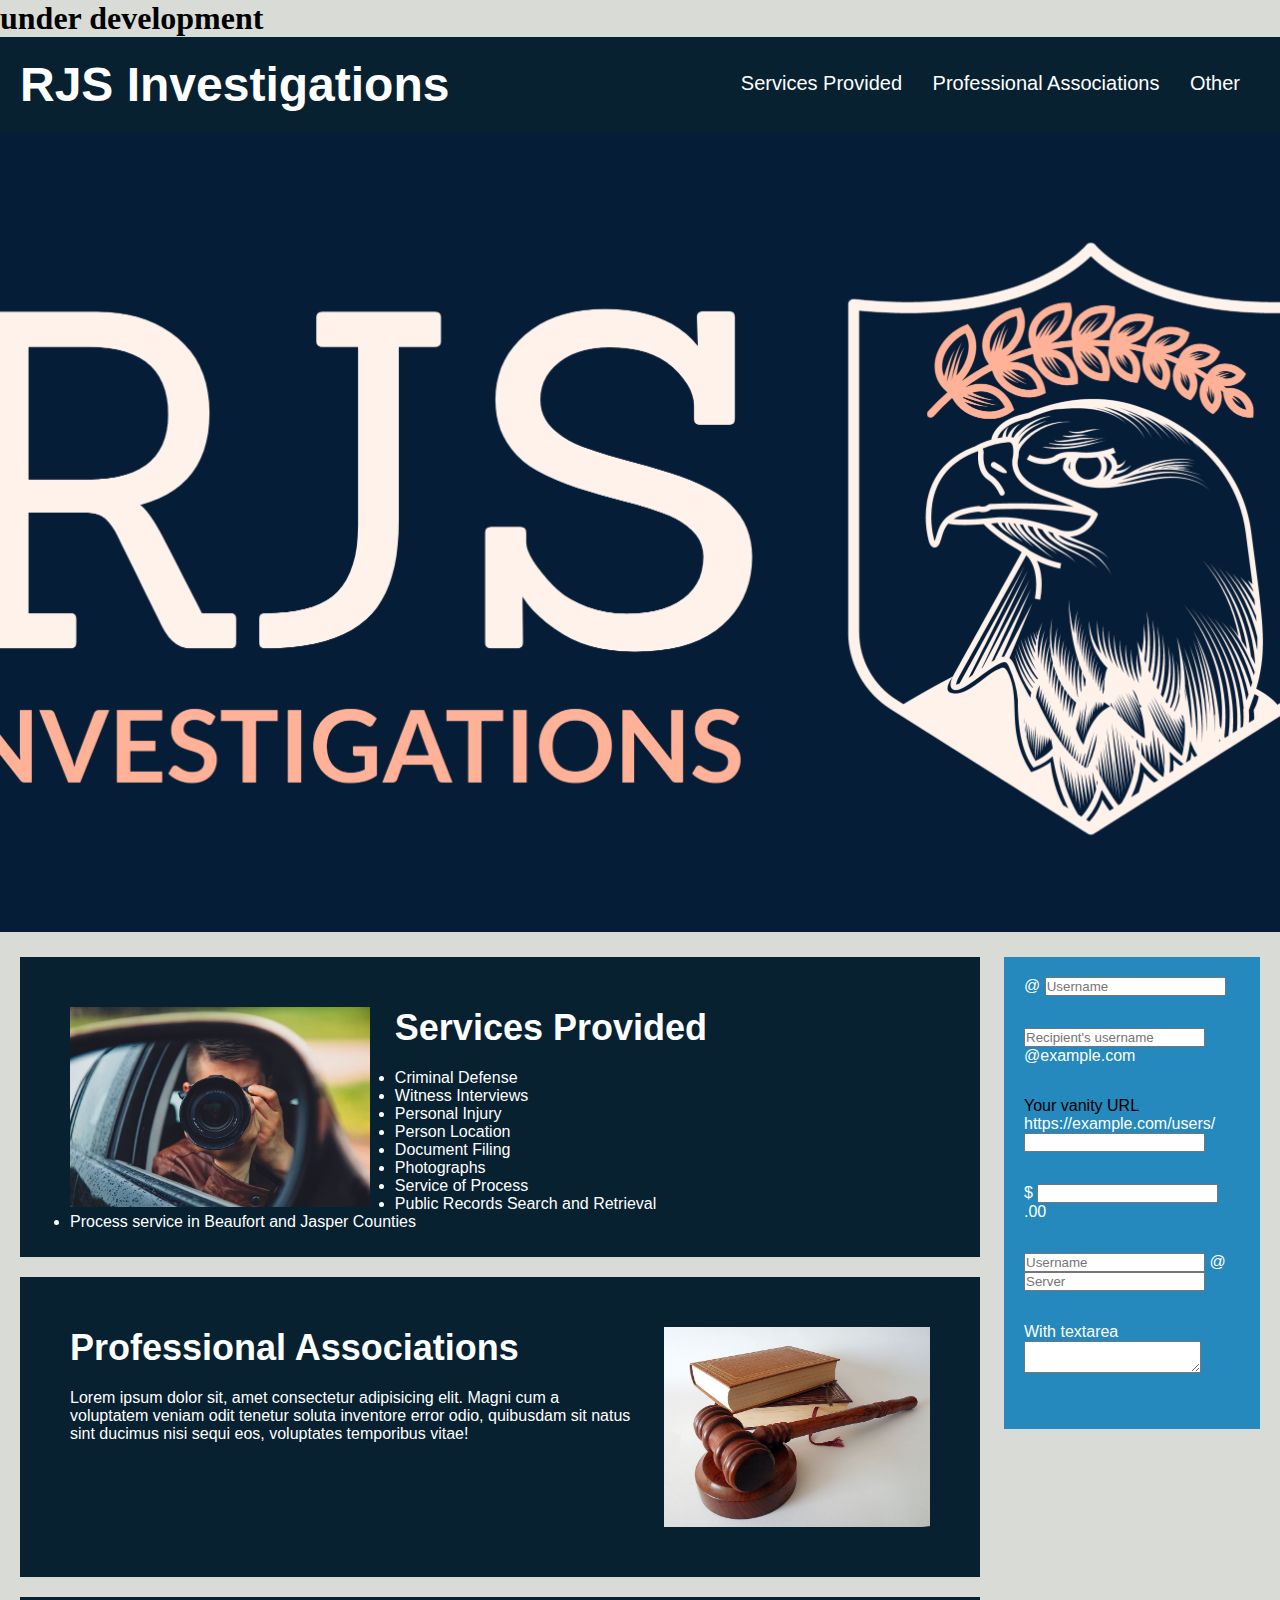
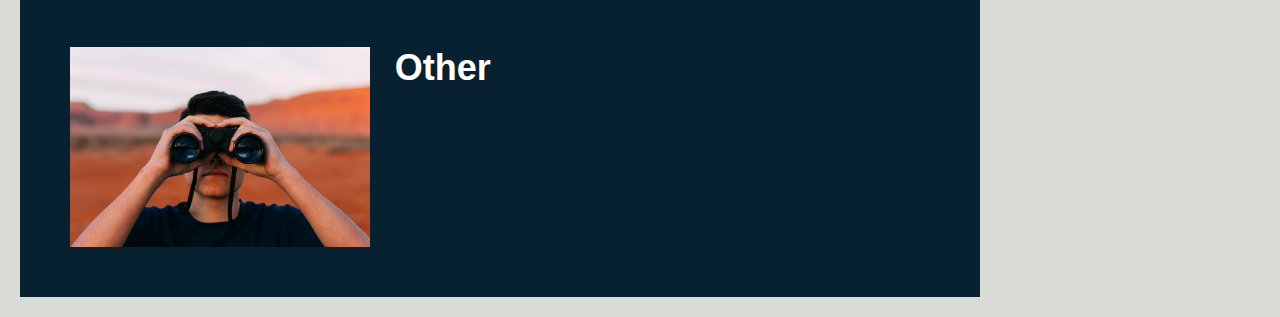
<file: index.html>
<!DOCTYPE html>
<html lang="en-us">

<head>
    <meta charset="UTF-8" />
    <link
    href="https://cdn.jsdelivr.net/npm/bootstrap@5.1.3/dist/css/bootstrap.min.css"
    rel="stylesheet"
    integrity="sha384-1BmE4kWBq78iYhFldvKuhfTAU6auU8tT94WrHftjDbrCEXSU1oBoqyl2QvZ6jIW3"
    crossorigin="anonymous"
    />
    <link rel="stylesheet" href="./assets/style.css">
    <title>RJS Investigations</title>
</head>

<body>
        <h1 class="page-header text-center col-12">under development</h1>

    <header>
        <h1>RJS Investigations</h1>
        <nav>
            <ul>
                <li>
                    <a href="#services-provided">Services Provided</a>
                </li>
                <li>
                    <a href="#professional-associations">Professional Associations</a>
                </li>
                <li>
                    <a href="#other">Other</a>
                </li>
            </ul>
        </nav>
    </header>

    <div id="hero-image" class="col-12" title="RJS Investigations logo, an eagle head looking to left side of screen with a laurel floating overhead, bordered by a shield"></div>

    <main>
        <section id="services-provided">
            <img src="./assets/images/camera-photographer-photography-lens-mirror-guy.jpg" alt="Notepad with search engine optimization categories on wood table with other objects." class="float-left" />
            <h2>Services Provided</h2>
            <!-- <p>
                The dominance of mobile internet use means that users are searching for the right business as they travel, shop, or sit on their couch at home. Search Engine Optimization (SEO) allows you to increase your visibility and find the right customers for your business.
            </p> -->
            <ul class="list-inline">
              <li class="list-inline-item col-2">Criminal Defense</li>
              <li class="list-inline-item col-2">Witness Interviews</li>
              <li class="list-inline-item col-2">Personal Injury</li>
              <li class="list-inline-item col-2">Person Location</li>
            </ul>

            <ul class="list-inline">
              <li class="list-inline-item col-2">Document Filing</li>
              <li class="list-inline-item col-2">Photographs</li>
              <li class="list-inline-item col-2">Service of Process</li>
            </ul>

            <ul class="list-inline">
              <li class="list-inline-item col-2">Public Records Search and Retrieval</li>
              <li class="list-inline-item col-2 text-danger">Process service in Beaufort and Jasper Counties</li>
            </ul>


            <!-- <ul class="list-unstyled text-center">
              <li class="">Criminal Defense</li>
              <li>Witness Interviews</li>
              <li>Personal Injury</li>
              <li>Person Locate</li>
              <li>Document Filing</li>
              <li>Public Records Search and Retrieval</li>
              <li>Photographs</li>
              <li>Service of Process</li>
              <li class="text-danger">process service in Beaufort and Jasper Counties</li>
          </ul> -->
    
        </section>
        <section id="professional-associations">
            <img src="./assets/images/hammer-books-law-court.jpg" alt="Gavel and Law Books" class="float-right" />
            <h2>Professional Associations</h2>
            <p>
                Lorem ipsum dolor sit, amet consectetur adipisicing elit. Magni cum a voluptatem veniam odit tenetur soluta inventore error odio, quibusdam sit natus sint ducimus nisi sequi eos, voluptates temporibus vitae!
            </p>
        </section>
        <section id="other">
            <img src="./assets/images/guy-man-male-people.jpg" alt="Six people sitting around a wooden table which is cluttered with social media icons and buzzwords." class="float-left" />
            <h2>Other</h2>
        </section>
    </main>

    <aside>
      <div class="input-group mb-3">
        <span class="input-group-text" id="basic-addon1">@</span>
        <input type="text" class="form-control" placeholder="Username" aria-label="Username" aria-describedby="basic-addon1">
      </div>
      
      <div class="input-group mb-3">
        <input type="text" class="form-control" placeholder="Recipient's username" aria-label="Recipient's username" aria-describedby="basic-addon2">
        <span class="input-group-text" id="basic-addon2">@example.com</span>
      </div>
      
      <label for="basic-url" class="form-label">Your vanity URL</label>
      <div class="input-group mb-3">
        <span class="input-group-text" id="basic-addon3">https://example.com/users/</span>
        <input type="text" class="form-control" id="basic-url" aria-describedby="basic-addon3">
      </div>
      
      <div class="input-group mb-3">
        <span class="input-group-text">$</span>
        <input type="text" class="form-control" aria-label="Amount (to the nearest dollar)">
        <span class="input-group-text">.00</span>
      </div>
      
      <div class="input-group mb-3">
        <input type="text" class="form-control" placeholder="Username" aria-label="Username">
        <span class="input-group-text">@</span>
        <input type="text" class="form-control" placeholder="Server" aria-label="Server">
      </div>
      
      <div class="input-group">
        <span class="input-group-text">With textarea</span>
        <textarea class="form-control" aria-label="With textarea"></textarea>
      </div>
    </aside>
</body>

</html>
</file>
<file: assets/style.css>
/* PAGE STYLE */
* {
    box-sizing: border-box;
    padding: 0;
    margin: 0;
}

body {
    background-color: #d9dcd6;
}

/* HEADER STYLE */

header {
    padding: 20px;
    font-family: 'Trebuchet MS', 'Lucida Sans Unicode', 'Lucida Grande', 'Lucida Sans', Arial, sans-serif;
    background-color: #072131;
    color: #ffffff;
}

header h1 {
    display: inline-block;
    font-size: 48px;
}

header h1 .seo {
    color: #d9dcd6;
}

header nav {
    padding-top: 15px;
    margin-right: 20px;
    float: right;
    font-family: 'Gill Sans', 'Gill Sans MT', Calibri, 'Trebuchet MS', sans-serif;
    font-size: 20px;
}

header nav ul {
    list-style-type: none;
}

header nav ul li {
    display: inline-block;
    margin-left: 25px;
}

/* TEXT STYLE */

a {
    color: #ffffff;
    text-decoration: none;
}

p {
    font-size: 16px;
}

/* HERO-IMAGE ID DIV (MAIN IMAGE) */

#hero-image {
    height: 800px;
    width: 100%;
    margin-bottom: 25px;
    background-image: url("./images/RJS-EAGLE-crop.png");
    background-size: cover;
    background-position: center;
}

/* FLOAT STYLE */

.float-left {
    float: left;
    margin-right: 25px;
}

.float-right {
    float: right;
    margin-left: 25px;
}

/* MAIN STYLE */

main {
    width: 75%;
    display: inline-block;
    margin-left: 20px;
}

main section {
    margin-bottom: 20px;
    padding: 50px;
    height: 300px;
    font-family: 'Gill Sans', 'Gill Sans MT', Calibri, 'Trebuchet MS', sans-serif;
    background-color: #072131;
    color: #ffffff;
}

main section img {
    max-height: 200px;
}

main section h2 {
    margin-bottom: 20px;
    font-size: 36px;
}

/* ASIDE STYLE */

aside {
    margin-right: 20px;
    padding: 20px;
    clear: both;
    float: right;
    width: 20%;
    height: 100%;
    font-family: 'Gill Sans', 'Gill Sans MT', Calibri, 'Trebuchet MS', sans-serif;
    background-color: #2589bd;
}

aside div {
    margin-bottom: 32px;
    color: #ffffff;
}

aside h3 {
    margin-bottom: 10px;
    text-align: center;
}

aside img {
    display: block;
    margin: 10px auto;
    max-width: 150px;
}

/* FOOTER STYLE */

footer {
    padding: 30px;
    clear: both;
    font-family: 'Trebuchet MS', 'Lucida Sans Unicode', 'Lucida Grande', 'Lucida Sans', Arial, sans-serif;
    text-align: center;
}

footer h2 {
    font-size: 20px;
}
</file>
